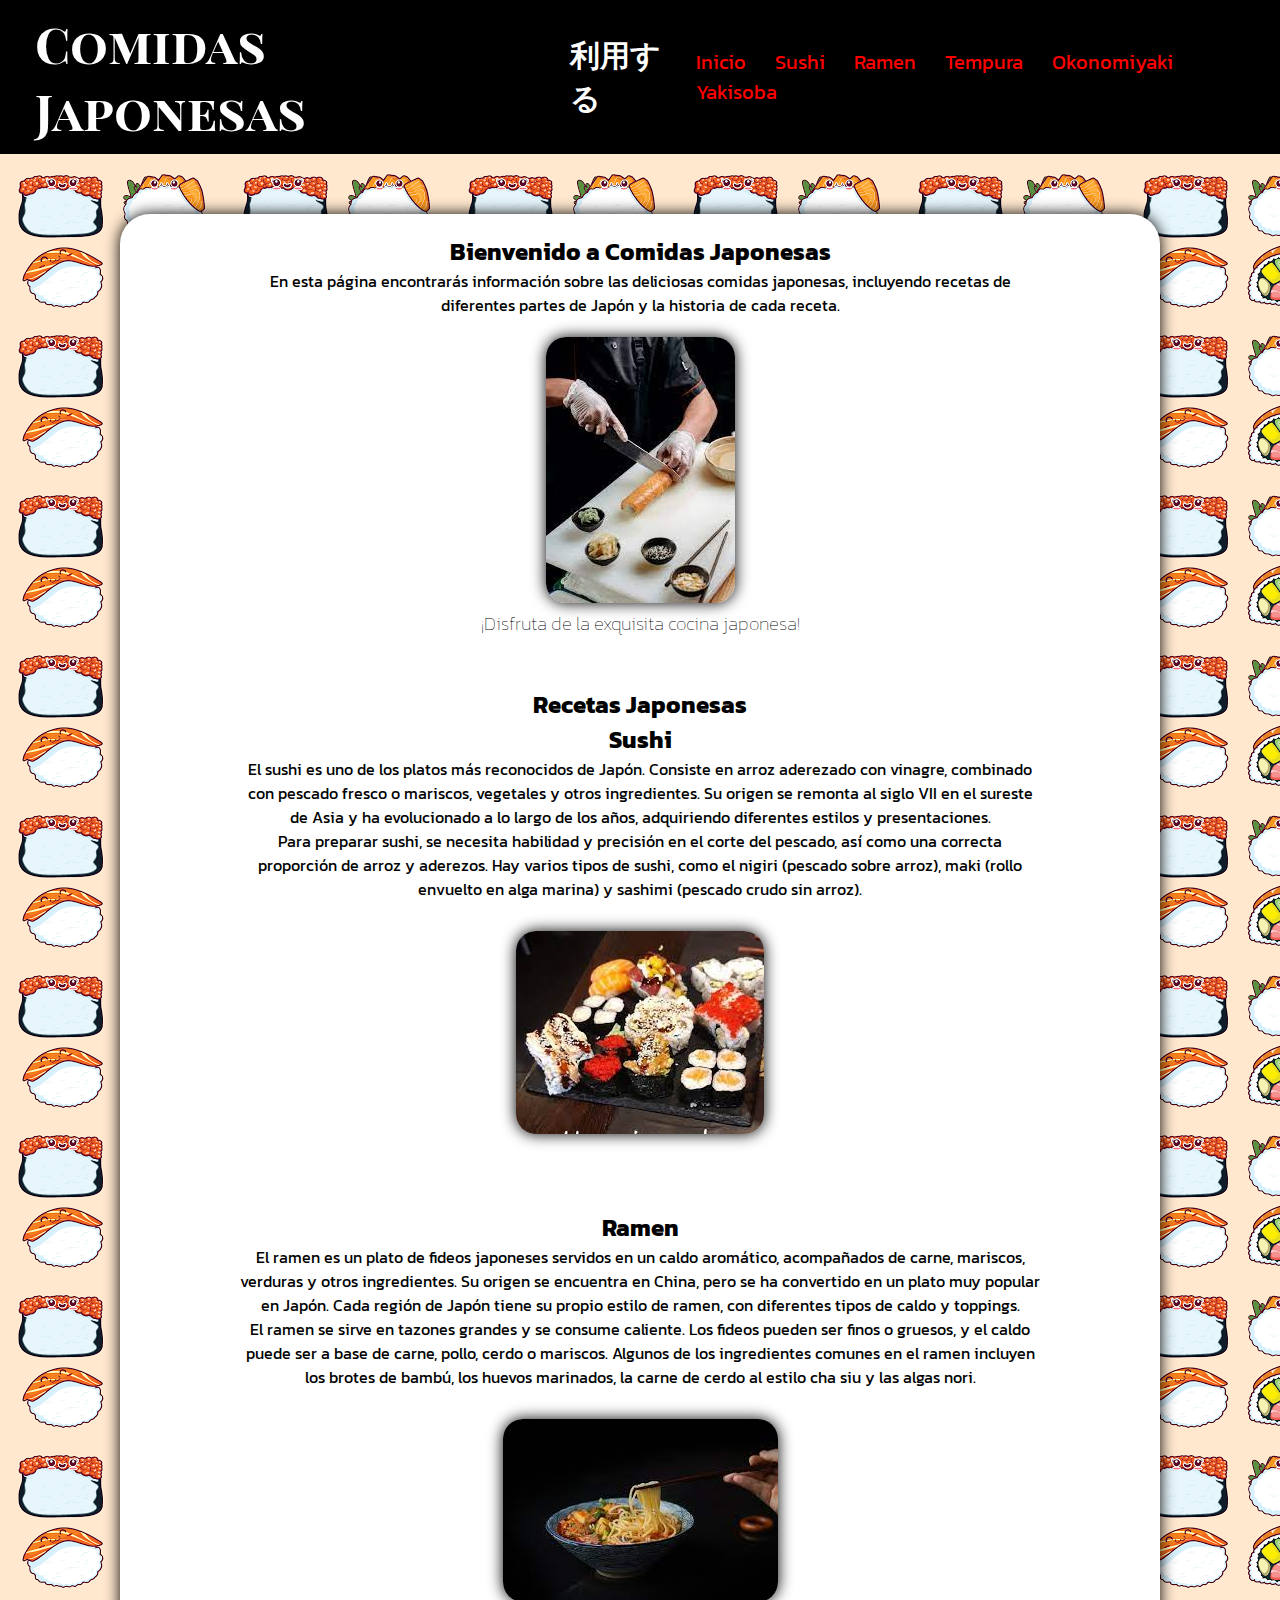
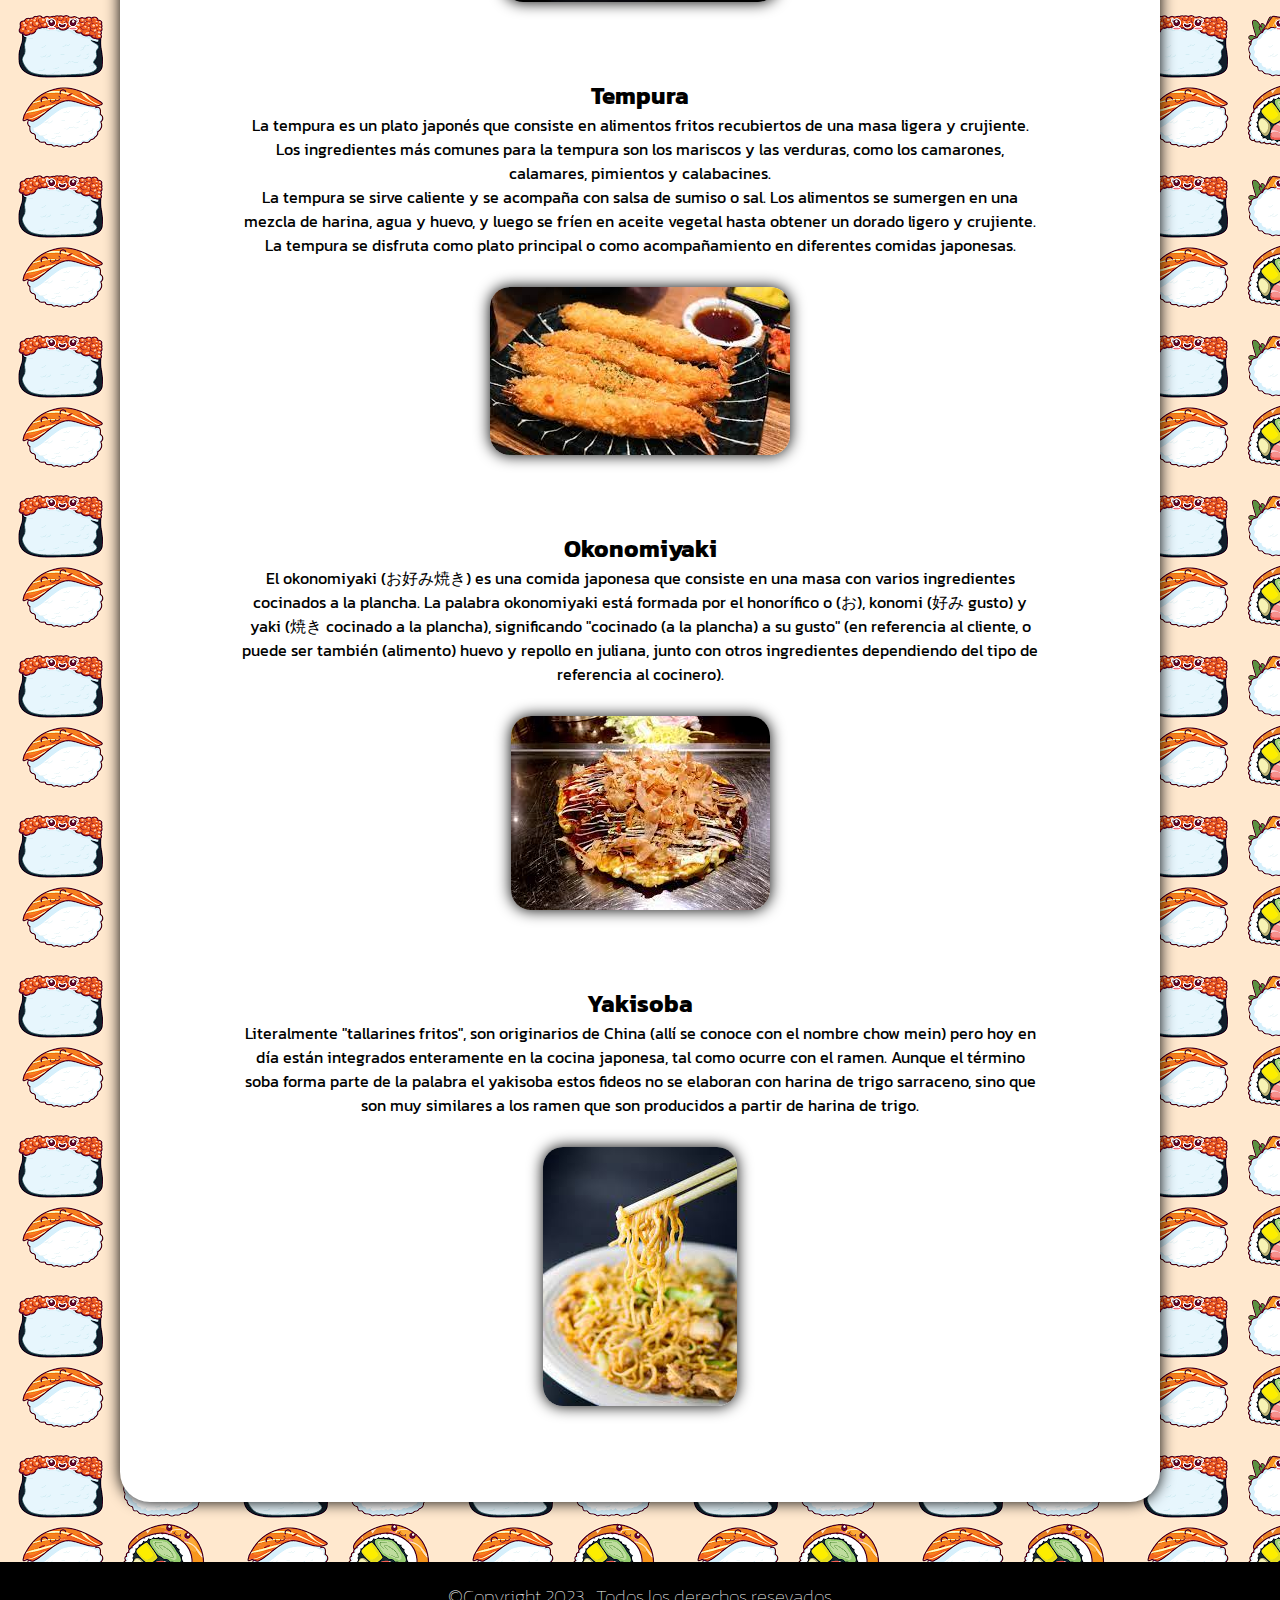
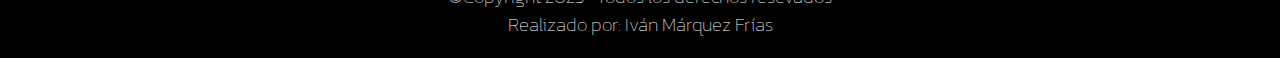
<file: index.html>
<!DOCTYPE html>
<html lang="es">

<head>
    <meta charset="UTF-8">
    <meta name="viewport" content="width=device-width, initial-scale=1.0">
    <meta name="autor" content="Iván Márquez Frías">
    <title>Proyecto Japon</title>

    <!--Link font-->
    <link rel="preconnect" href="https://fonts.googleapis.com">
    <link rel="preconnect" href="https://fonts.gstatic.com" crossorigin>
    <link href="https://fonts.googleapis.com/css2?family=Kanit&display=swap" rel="stylesheet">
    <link rel="preconnect" href="https://fonts.googleapis.com">
    <link rel="preconnect" href="https://fonts.gstatic.com" crossorigin>
    <link href="https://fonts.googleapis.com/css2?family=Playfair+Display+SC&display=swap" rel="stylesheet">
    <!--Link styles-->
    <link rel="stylesheet" href="./css/styles.css">

</head>

<body>
    <header>
        <div class="container">
            <h1>Comidas Japonesas</h1>
            <h2>利用する</h2>
            <nav>
                <ul>
                    <li><a href="#">Inicio</a></li>
                    <li><a href="./pages/sushi.html">Sushi</a></li>
                    <li><a href="./pages/ramen.html">Ramen</a></li>
                    <li><a href="./pages/tempura.html">Tempura</a></li>
                    <li><a href="./pages/okonomiyaki.html">Okonomiyaki</a></li>
                    <li><a href="./pages/yakisoba.html">Yakisoba</a></li>
                </ul>
            </nav>
        </div>
    </header>
    <main>
        <section>
            <header>
                <div>
                    <h2>Bienvenido a Comidas Japonesas</h2>
                    <p>
                        En esta página encontrarás información sobre las deliciosas comidas japonesas, incluyendo recetas de
                        diferentes partes de Japón y la historia de cada receta.
                    </p>
                    <img src="./img/cocinero.jpeg" alt="cocinero">
                    <h3>¡Disfruta de la exquisita cocina japonesa!</h3>
                </div>
            </header>        
            <article>
                <h2>Recetas Japonesas</h2>
                <h2>Sushi</h2>
                <p>
                    El sushi es uno de los platos más reconocidos de Japón. Consiste en arroz aderezado con vinagre,
                    combinado con pescado fresco o mariscos, vegetales y otros ingredientes. Su origen se remonta al
                    siglo VII en el sureste de Asia y ha evolucionado a lo largo de los años, adquiriendo diferentes
                    estilos y presentaciones.<br />
                    Para preparar sushi, se necesita habilidad y precisión en el corte del pescado, así como una
                    correcta proporción de arroz y aderezos. Hay varios tipos de sushi, como el nigiri (pescado sobre
                    arroz), maki (rollo envuelto en alga marina) y sashimi (pescado crudo sin arroz).
                </p>
                <img src="./img/sushi1.jpeg" alt="sushi">
            </article>
            <article>
                <h2>Ramen</h2>
                <p>
                    El ramen es un plato de fideos japoneses servidos en un caldo aromático, acompañados de carne,
                    mariscos, verduras y otros ingredientes. Su origen se encuentra en China, pero se ha convertido en
                    un plato muy popular en Japón. Cada región de Japón tiene su propio estilo de ramen, con diferentes
                    tipos de caldo y toppings.<br />
                    El ramen se sirve en tazones grandes y se consume caliente. Los fideos pueden ser finos o gruesos, y
                    el caldo puede ser a base de carne, pollo, cerdo o mariscos. Algunos de los ingredientes comunes en
                    el ramen incluyen los brotes de bambú, los huevos marinados, la carne de cerdo al estilo cha siu y
                    las algas nori.
                </p>
                <img src="./img/ramen1.jpeg" alt="ramen">
            </article>
            <article>
                <h2>Tempura</h2>
                <p>
                    La tempura es un plato japonés que consiste en alimentos fritos recubiertos de una masa ligera y
                    crujiente. Los ingredientes más comunes para la tempura son los mariscos y las verduras, como los
                    camarones, calamares, pimientos y calabacines.<br />
                    La tempura se sirve caliente y se acompaña con salsa de sumiso o sal. Los alimentos se sumergen en
                    una mezcla de harina, agua y huevo, y luego se fríen en aceite vegetal hasta obtener un dorado
                    ligero y crujiente. La tempura se disfruta como plato principal o como acompañamiento en diferentes
                    comidas japonesas.
                </p>
                <img src="./img/tempura1.jpeg" alt="tempura">
            </article>
            <article>
                <h2>Okonomiyaki</h2>
                <p>
                    El okonomiyaki (お好み焼き) es una comida japonesa que consiste en una masa con varios ingredientes cocinados a la plancha. La palabra okonomiyaki está formada por el honorífico o (お), konomi (好み gusto) y yaki (焼き cocinado a la plancha), significando "cocinado (a la plancha) a su gusto" (en referencia al cliente, o puede ser también (alimento) huevo y repollo en juliana, junto con otros ingredientes dependiendo del tipo de referencia al cocinero).
                </p>
                <img src="./img/okonomiyaki1.jpeg" alt="okonomiyaki">
            </article>
            <article>
                <h2>Yakisoba</h2>
                <p>
                    Literalmente "tallarines fritos", son originarios de China (allí se conoce con el nombre chow mein) pero hoy en día están integrados enteramente en la cocina japonesa, tal como ocurre con el ramen. Aunque el término soba forma parte de la palabra el yakisoba estos fideos no se elaboran con harina de trigo sarraceno, sino que son muy similares a los ramen que son producidos a partir de harina de trigo.
                </p>
                <img src="./img/yakisoba1.jpeg" alt="tempura">
            </article>
        </section>
    </main>
    <footer>
        <h3>&#169;Copyright 2023&nbsp;&nbsp;&nbsp;Todos los derechos resevados<br>Realizado por: Iván Márquez Frías</h3>
    </footer>

</body>

</html>
</file>
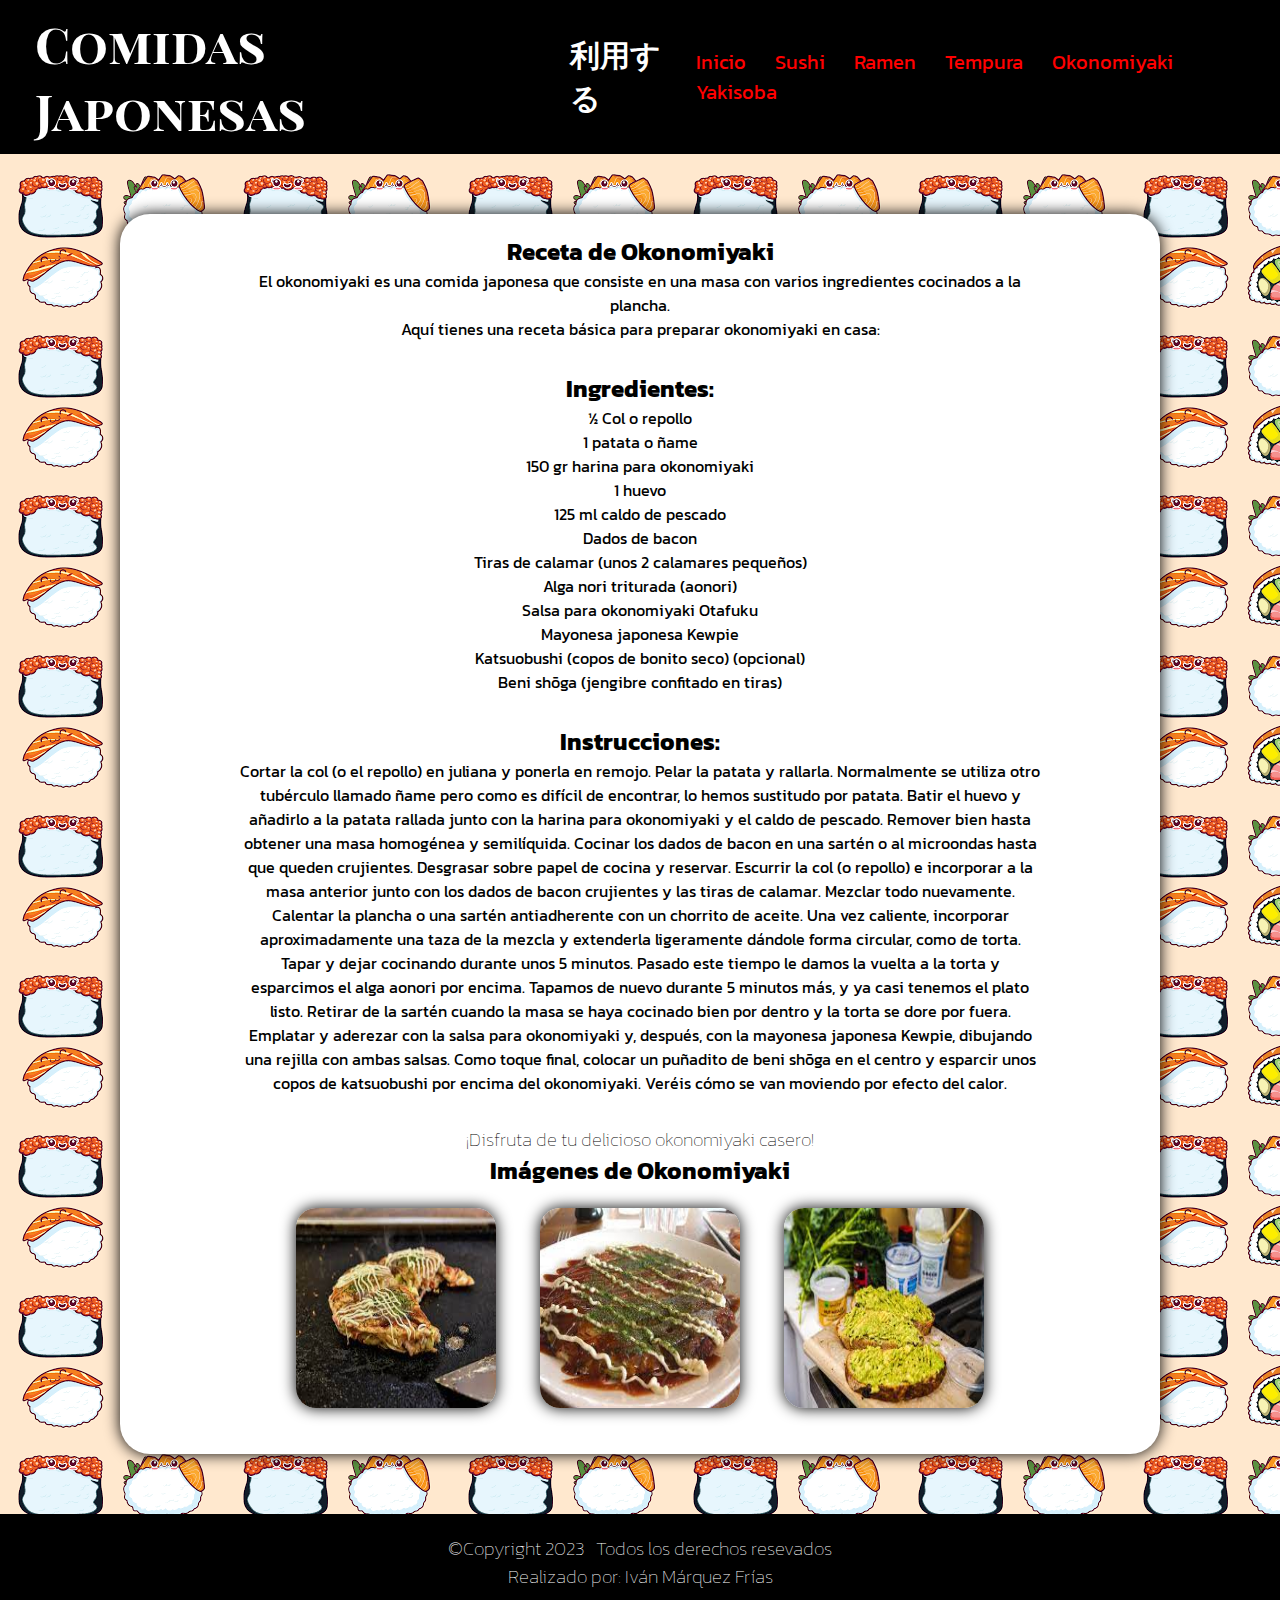
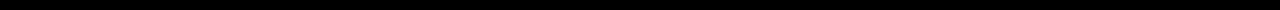
<file: pages/okonomiyaki.html>
<!DOCTYPE html>
<html lang="es">

<head>
    <meta charset="UTF-8">
    <meta name="viewport" content="width=device-width, initial-scale=1.0">
    <meta name="autor" content="Iván Márquez Frías">
    <title>Okonomiyaki</title>

    <!--Link font-->
    <link rel="preconnect" href="https://fonts.googleapis.com">
    <link rel="preconnect" href="https://fonts.gstatic.com" crossorigin>
    <link href="https://fonts.googleapis.com/css2?family=Kanit&display=swap" rel="stylesheet">
    <link rel="preconnect" href="https://fonts.googleapis.com">
    <link rel="preconnect" href="https://fonts.gstatic.com" crossorigin>
    <link href="https://fonts.googleapis.com/css2?family=Playfair+Display+SC&display=swap" rel="stylesheet">
    <!--Link styles-->
    <link rel="stylesheet" href="/css/styles.css">

</head>

<body>
    <header>
        <div class="container">
            <h1>Comidas Japonesas</h1>
            <h2>利用する</h2>
            <nav>
                <ul>
                    <li><a href="/index.html">Inicio</a></li>
                    <li><a href="/pages/sushi.html">Sushi</a></li>
                    <li><a href="/pages/ramen.html">Ramen</a></li>
                    <li><a href="/pages/tempura.html">Tempura</a></li>
                    <li><a href="#">Okonomiyaki</a></li>
                    <li><a href="/pages/yakisoba.html">Yakisoba</a></li>
                </ul>
            </nav>
        </div>
    </header>
    <main>
        <section>
            <article>
                <h2>Receta de Okonomiyaki</h2>
                <p>
                    El okonomiyaki es una comida japonesa que consiste en una masa con varios ingredientes cocinados a la plancha.<br/>
                    Aquí tienes una receta básica para preparar okonomiyaki en casa:
                </p>
                <h2>Ingredientes:</h2>
                <p>
                    ½ Col o repollo<br />
                    1 patata o ñame<br />
                    150 gr harina para okonomiyaki<br />
                    1 huevo<br />
                    125 ml caldo de pescado<br />
                    Dados de bacon<br />
                    Tiras de calamar (unos 2 calamares pequeños)<br />
                    Alga nori triturada (aonori)<br />
                    Salsa para okonomiyaki Otafuku<br />
                    Mayonesa japonesa Kewpie<br />
                    Katsuobushi (copos de bonito seco) (opcional)<br />
                    Beni shōga (jengibre confitado en tiras)<br />
                </p>
                <h2>Instrucciones:</h2>
                <p>
                    Cortar la col (o el repollo) en juliana y ponerla en remojo.
                    Pelar la patata y rallarla. Normalmente se utiliza otro tubérculo llamado ñame pero como es difícil de encontrar, lo hemos sustitudo por patata.
                    Batir el huevo y añadirlo a la patata rallada junto con la harina para okonomiyaki y el caldo de pescado. Remover bien hasta obtener una masa homogénea y semilíquida.
                    Cocinar los dados de bacon en una sartén o al microondas hasta que queden crujientes. Desgrasar sobre papel de cocina y reservar.
                    Escurrir la col (o repollo) e incorporar a la masa anterior junto con los dados de bacon crujientes y las tiras de calamar. Mezclar todo nuevamente. Calentar la plancha o una sartén antiadherente con un chorrito de aceite. Una vez caliente, incorporar aproximadamente una taza de la mezcla y extenderla ligeramente dándole forma circular, como de torta. Tapar y dejar cocinando durante unos 5 minutos. Pasado este tiempo le damos la vuelta a la torta y esparcimos el alga aonori por encima. Tapamos de nuevo durante 5 minutos más, y ya casi tenemos el plato listo. Retirar de la sartén cuando la masa se haya cocinado bien por dentro y la torta se dore por fuera. Emplatar y aderezar con la salsa para okonomiyaki y, después, con la mayonesa japonesa Kewpie, dibujando una rejilla con ambas salsas.
                    Como toque final, colocar un puñadito de beni shōga en el centro y esparcir unos copos de katsuobushi por encima del okonomiyaki. Veréis cómo se van moviendo por efecto del calor.
                </p>
                <h3>¡Disfruta de tu delicioso okonomiyaki casero!</h3>
                <h2>Imágenes de Okonomiyaki</h2>
                <div class="fotos">
                    <img src="/img/okonomiyaki2.jpeg" alt="okonomiyaki2">
                    <img src="/img/okonomiyaki3.jpeg" alt="okonomiyaki3">
                    <img src="/img/okonomiyaki4.jpeg" alt="okonomiyaki4">
                </div>
            </article>

        </section>
    </main>
    <footer>
        <h3>&#169;Copyright 2023&nbsp;&nbsp;&nbsp;Todos los derechos resevados<br>Realizado por: Iván Márquez Frías</h3>
    </footer>

</body>

</html>
</file>
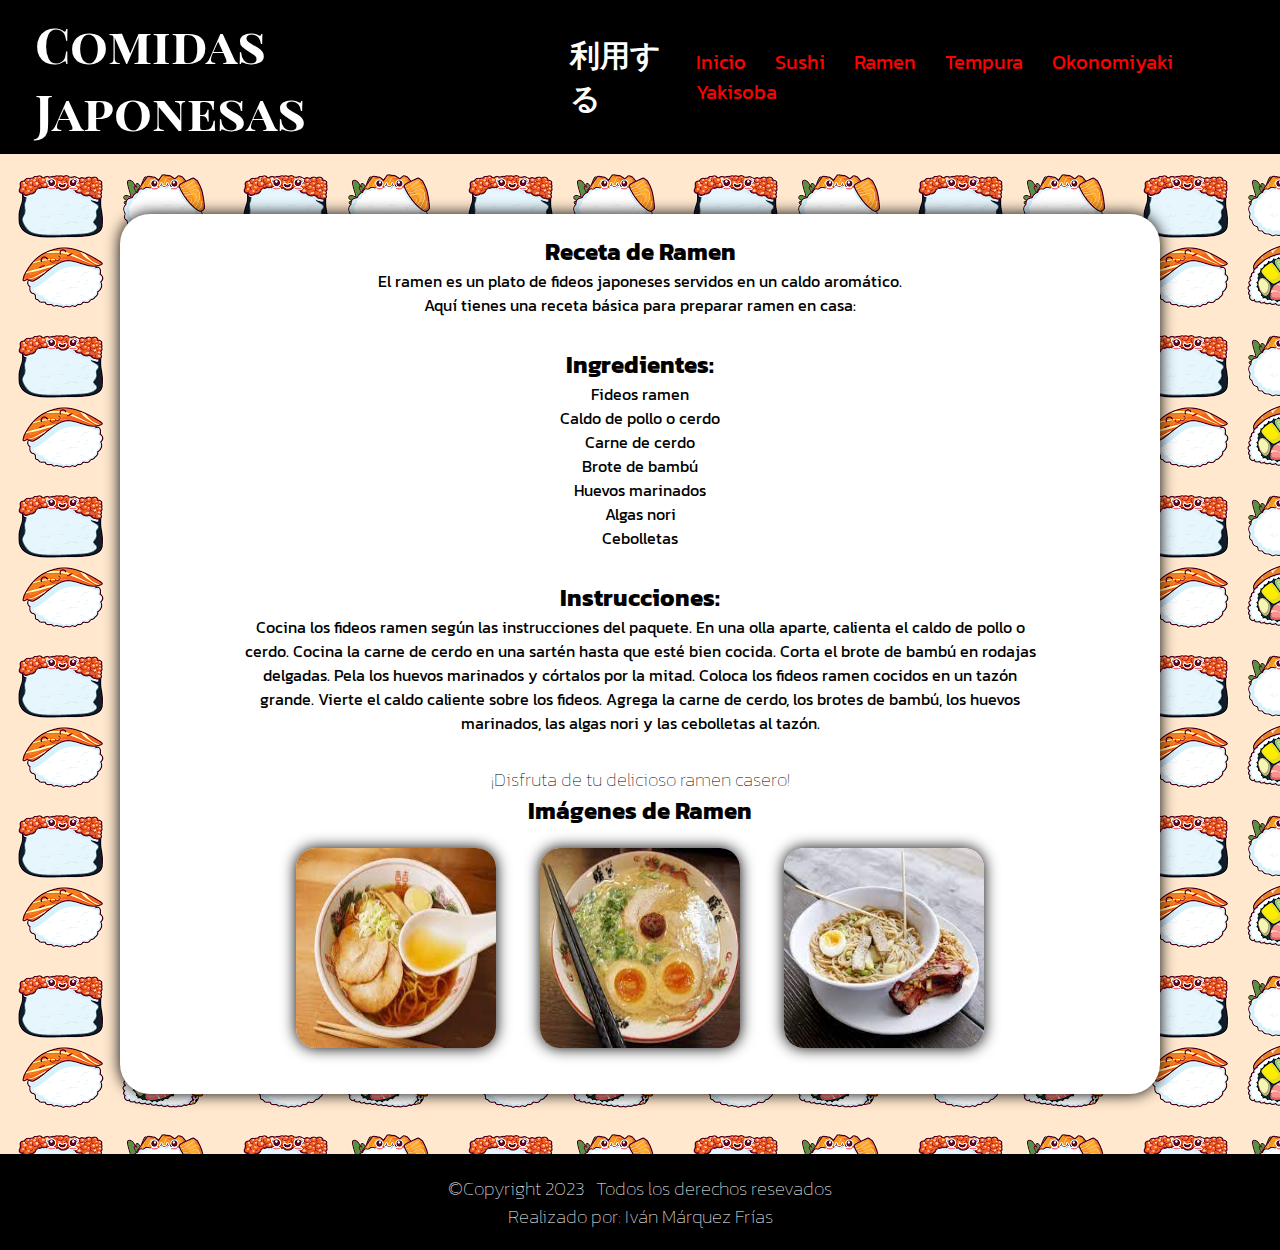
<file: pages/ramen.html>
<!DOCTYPE html>
<html lang="es">

<head>
    <meta charset="UTF-8">
    <meta name="viewport" content="width=device-width, initial-scale=1.0">
    <meta name="autor" content="Iván Márquez Frías">
    <title>Ramen</title>

    <!--Link font-->
    <link rel="preconnect" href="https://fonts.googleapis.com">
    <link rel="preconnect" href="https://fonts.gstatic.com" crossorigin>
    <link href="https://fonts.googleapis.com/css2?family=Kanit&display=swap" rel="stylesheet">
    <link rel="preconnect" href="https://fonts.googleapis.com">
    <link rel="preconnect" href="https://fonts.gstatic.com" crossorigin>
    <link href="https://fonts.googleapis.com/css2?family=Playfair+Display+SC&display=swap" rel="stylesheet">
    <!--Link styles-->
    <link rel="stylesheet" href="/css/styles.css">

</head>

<body>
    <header>
        <div class="container">
            <h1>Comidas Japonesas</h1>
            <h2>利用する</h2>
            <nav>
                <ul>
                    <li><a href="/index.html">Inicio</a></li>
                    <li><a href="/pages/sushi.html">Sushi</a></li>
                    <li><a href="#">Ramen</a></li>
                    <li><a href="/pages/tempura.html">Tempura</a></li>
                    <li><a href="/pages/okonomiyaki.html">Okonomiyaki</a></li>
                    <li><a href="/pages/yakisoba.html">Yakisoba</a></li>
                </ul>
            </nav>
        </div>
    </header>
    <main>
        <section>
            <article>
                <h2>Receta de Ramen</h2>
                <p>
                    El ramen es un plato de fideos japoneses servidos en un caldo aromático.<br/>
                    Aquí tienes una receta básica para preparar ramen en casa:
                </p>
                <h2>Ingredientes:</h2>
                <p>
                    Fideos ramen<br />
                    Caldo de pollo o cerdo<br />
                    Carne de cerdo<br />
                    Brote de bambú<br />
                    Huevos marinados<br />
                    Algas nori<br />
                    Cebolletas<br />
                </p>
                <h2>Instrucciones:</h2>
                <p>
                    Cocina los fideos ramen según las instrucciones del paquete.
                    En una olla aparte, calienta el caldo de pollo o cerdo.
                    Cocina la carne de cerdo en una sartén hasta que esté bien cocida.
                    Corta el brote de bambú en rodajas delgadas.
                    Pela los huevos marinados y córtalos por la mitad.
                    Coloca los fideos ramen cocidos en un tazón grande.
                    Vierte el caldo caliente sobre los fideos.
                    Agrega la carne de cerdo, los brotes de bambú, los huevos marinados, las algas nori y las cebolletas
                    al tazón.
                </p>
                <h3>¡Disfruta de tu delicioso ramen casero!</h3>
                <h2>Imágenes de Ramen</h2>
                <div class="fotos">
                    <img src="/img/ramen2.jpeg" alt="ramen2">
                    <img src="/img/ramen3.jpeg" alt="ramen3">
                    <img src="/img/ramen4.jpeg" alt="ramen4">
                </div>
            </article>

        </section>
    </main>
    <footer>
        <h3>&#169;Copyright 2023&nbsp;&nbsp;&nbsp;Todos los derechos resevados<br>Realizado por: Iván Márquez Frías</h3>
    </footer>

</body>

</html>
</file>
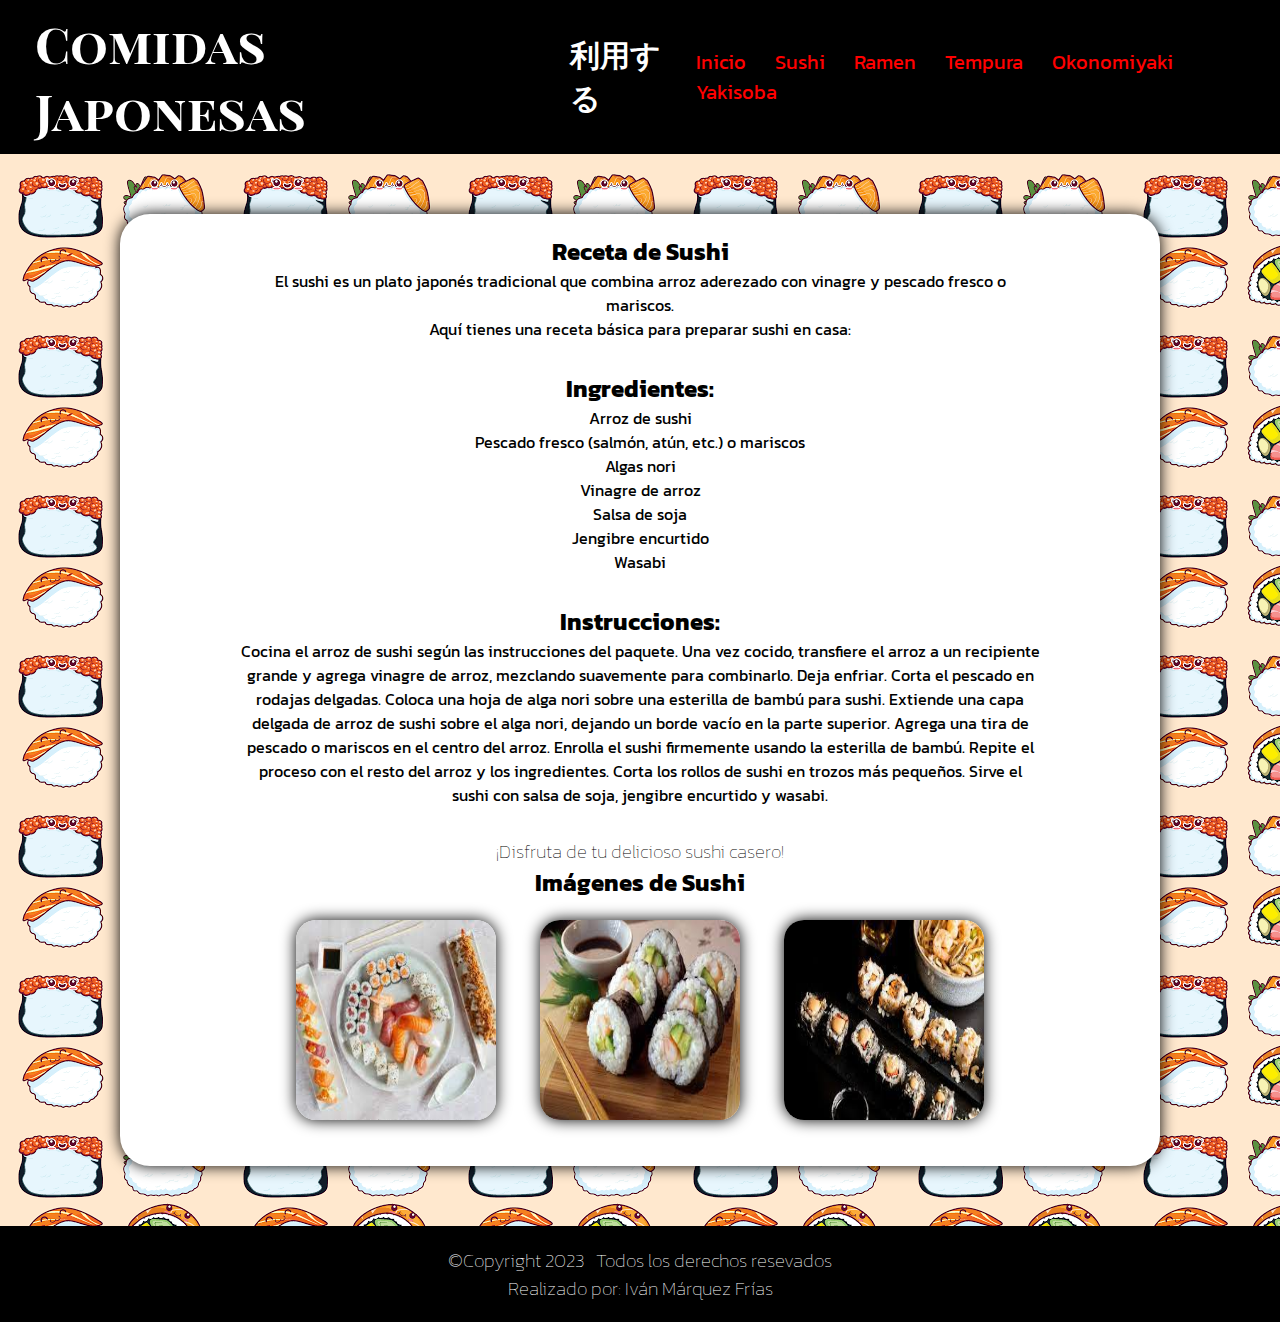
<file: pages/sushi.html>
<!DOCTYPE html>
<html lang="es">

<head>
    <meta charset="UTF-8">
    <meta name="viewport" content="width=device-width, initial-scale=1.0">
    <meta name="autor" content="Iván Márquez Frías">
    <title>Sushi</title>

    <!--Link font-->
    <link rel="preconnect" href="https://fonts.googleapis.com">
    <link rel="preconnect" href="https://fonts.gstatic.com" crossorigin>
    <link href="https://fonts.googleapis.com/css2?family=Kanit&display=swap" rel="stylesheet">
    <link rel="preconnect" href="https://fonts.googleapis.com">
    <link rel="preconnect" href="https://fonts.gstatic.com" crossorigin>
    <link href="https://fonts.googleapis.com/css2?family=Playfair+Display+SC&display=swap" rel="stylesheet">
    <!--Link styles-->
    <link rel="stylesheet" href="/css/styles.css">

</head>

<body>
    <header>
        <div class="container">
            <h1>Comidas Japonesas</h1>
            <h2>利用する</h2>
            <nav>
                <ul>
                    <li><a href="/index.html">Inicio</a></li>
                    <li><a href="#">Sushi</a></li>
                    <li><a href="/pages/ramen.html">Ramen</a></li>
                    <li><a href="/pages/tempura.html">Tempura</a></li>
                    <li><a href="/pages/okonomiyaki.html">Okonomiyaki</a></li>
                    <li><a href="/pages/yakisoba.html">Yakisoba</a></li>
                </ul>
            </nav>
        </div>
    </header>
    <main>
        <section>
            <article>
                <h2>Receta de Sushi</h2>
                <p>
                    El sushi es un plato japonés tradicional que combina arroz aderezado con vinagre y pescado
                    fresco o mariscos.<br/>
                    Aquí tienes una receta básica para preparar sushi en casa:
                </p>
                <h2>Ingredientes:</h2>
                <p>
                    Arroz de sushi<br/>
                    Pescado fresco (salmón, atún, etc.) o mariscos<br/>
                    Algas nori<br/>
                    Vinagre de arroz<br/>
                    Salsa de soja<br/>
                    Jengibre encurtido<br/>
                    Wasabi<br/>
                </p>
                <h2>Instrucciones:</h2>
                <p>
                    Cocina el arroz de sushi según las instrucciones del paquete.
                    Una vez cocido, transfiere el arroz a un recipiente grande y agrega vinagre de arroz, mezclando suavemente para combinarlo. Deja enfriar.
                    Corta el pescado en rodajas delgadas. Coloca una hoja de alga nori sobre una esterilla de bambú para sushi. Extiende una capa delgada de arroz de sushi sobre el alga nori, dejando un borde vacío en la parte
                    superior. Agrega una tira de pescado o mariscos en el centro del arroz.
                    Enrolla el sushi firmemente usando la esterilla de bambú. Repite el proceso con el resto del arroz y los ingredientes. Corta los rollos de sushi en trozos más pequeños. Sirve el sushi con salsa de soja, jengibre encurtido y wasabi.
                </p>
                <h3>¡Disfruta de tu delicioso sushi casero!</h3>
                <h2>Imágenes de Sushi</h2>
                <div class="fotos">
                        <img src="/img/sushi2.jpeg" alt="sushi2">
                        <img src="/img/sushi3.jpeg" alt="sushi3">
                        <img src="/img/sushi4.jpeg" alt="sushi4">
                </div>    
            </article>

        </section>
    </main>
    <footer>
        <h3>&#169;Copyright 2023&nbsp;&nbsp;&nbsp;Todos los derechos resevados<br>Realizado por: Iván Márquez Frías</h3>
    </footer>

</body>

</html>
</file>
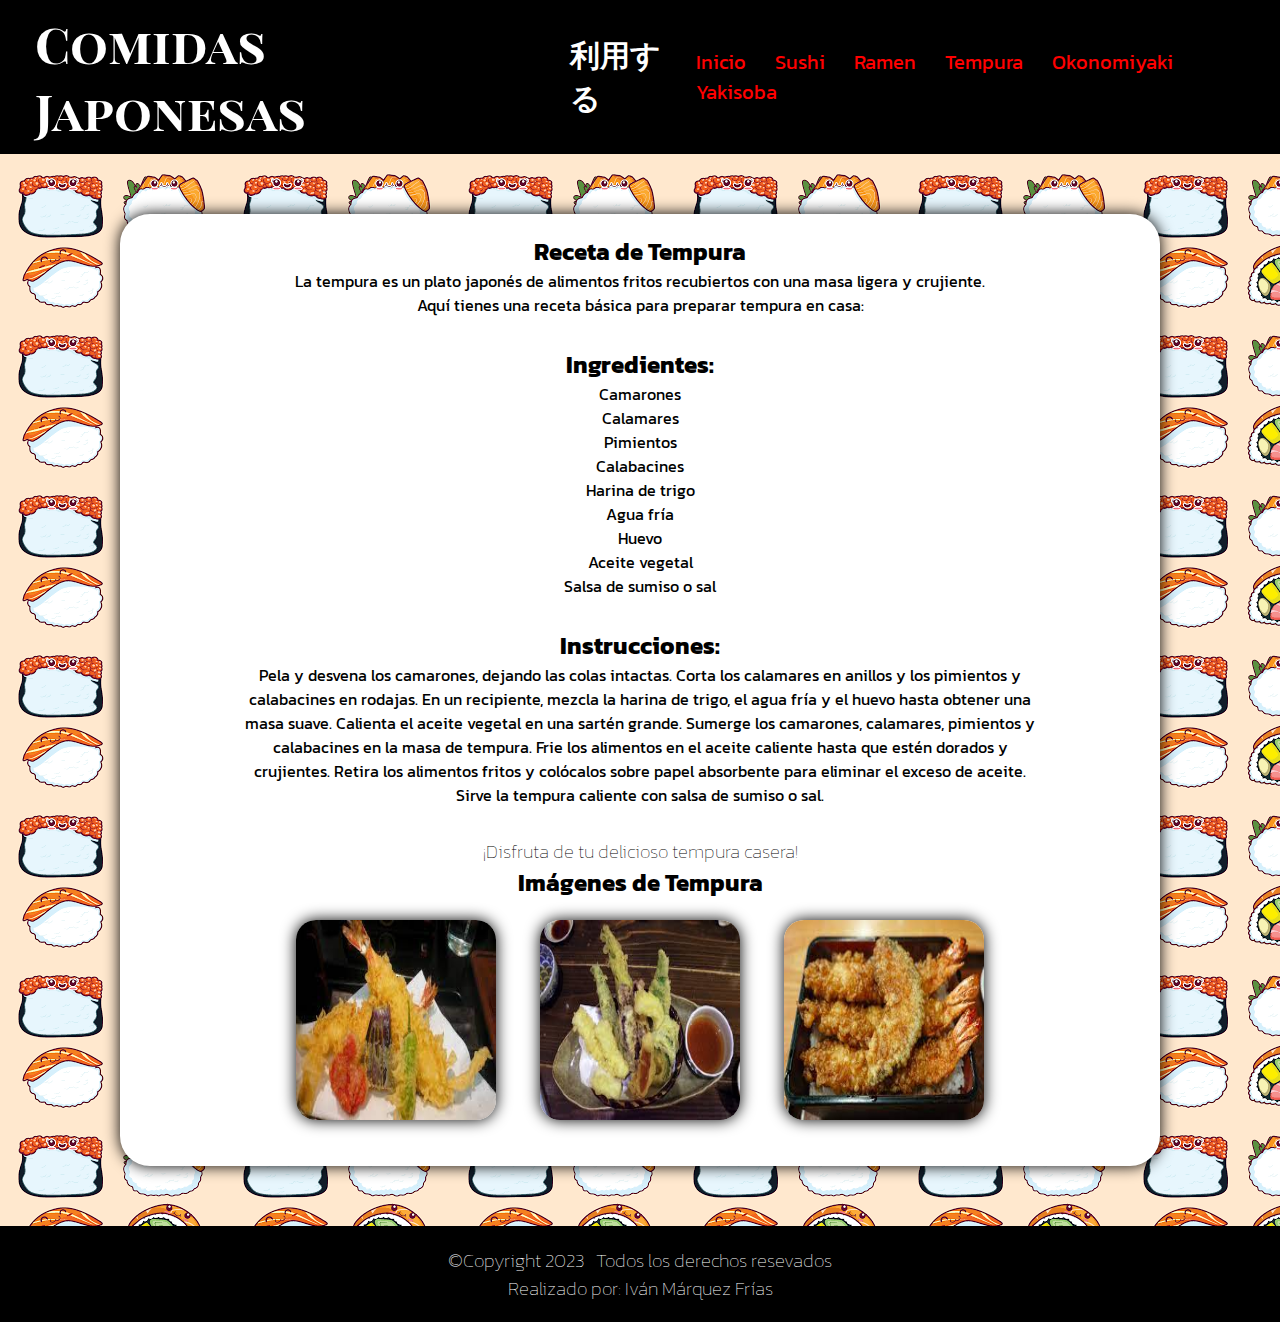
<file: pages/tempura.html>
<!DOCTYPE html>
<html lang="es">

<head>
    <meta charset="UTF-8">
    <meta name="viewport" content="width=device-width, initial-scale=1.0">
    <meta name="autor" content="Iván Márquez Frías">
    <title>Tempura</title>

    <!--Link font-->
    <link rel="preconnect" href="https://fonts.googleapis.com">
    <link rel="preconnect" href="https://fonts.gstatic.com" crossorigin>
    <link href="https://fonts.googleapis.com/css2?family=Kanit&display=swap" rel="stylesheet">
    <link rel="preconnect" href="https://fonts.googleapis.com">
    <link rel="preconnect" href="https://fonts.gstatic.com" crossorigin>
    <link href="https://fonts.googleapis.com/css2?family=Playfair+Display+SC&display=swap" rel="stylesheet">
    <!--Link styles-->
    <link rel="stylesheet" href="/css/styles.css">

</head>

<body>
    <header>
        <div class="container">
            <h1>Comidas Japonesas</h1>
            <h2>利用する</h2>
            <nav>
                <ul>
                    <li><a href="/index.html">Inicio</a></li>
                    <li><a href="/pages/sushi.html">Sushi</a></li>
                    <li><a href="/pages/ramen.html">Ramen</a></li>
                    <li><a href="#">Tempura</a></li>
                    <li><a href="/pages/okonomiyaki.html">Okonomiyaki</a></li>
                    <li><a href="/pages/yakisoba.html">Yakisoba</a></li>
                </ul>
            </nav>
        </div>
    </header>
    <main>
        <section>
            <article>
                <h2>Receta de Tempura</h2>
                <p>
                    La tempura es un plato japonés de alimentos fritos recubiertos con una masa ligera y crujiente.<br/>
                    Aquí tienes una receta básica para preparar tempura en casa:
                </p>
                <h2>Ingredientes:</h2>
                <p>
                    Camarones<br />
                    Calamares<br />
                    Pimientos<br />
                    Calabacines<br />
                    Harina de trigo<br />
                    Agua fría<br />
                    Huevo<br />
                    Aceite vegetal<br />
                    Salsa de sumiso o sal<br />
                </p>
                <h2>Instrucciones:</h2>
                <p>
                    Pela y desvena los camarones, dejando las colas intactas.
                    Corta los calamares en anillos y los pimientos y calabacines en rodajas.
                    En un recipiente, mezcla la harina de trigo, el agua fría y el huevo hasta obtener una masa suave.
                    Calienta el aceite vegetal en una sartén grande.
                    Sumerge los camarones, calamares, pimientos y calabacines en la masa de tempura.
                    Frie los alimentos en el aceite caliente hasta que estén dorados y crujientes.
                    Retira los alimentos fritos y colócalos sobre papel absorbente para eliminar el exceso de aceite.
                    Sirve la tempura caliente con salsa de sumiso o sal.
                </p>
                <h3>¡Disfruta de tu delicioso tempura casera!</h3>
                <h2>Imágenes de Tempura</h2>
                <div class="fotos">
                    <img src="/img/tempura2.jpeg" alt="tempura2">
                    <img src="/img/tempura3.jpeg" alt="tempura3">
                    <img src="/img/tempura4.jpeg" alt="tempura4">
                </div>
            </article>

        </section>
    </main>
    <footer>
        <h3>&#169;Copyright 2023&nbsp;&nbsp;&nbsp;Todos los derechos resevados<br>Realizado por: Iván Márquez Frías</h3>
    </footer>

</body>

</html>
</file>
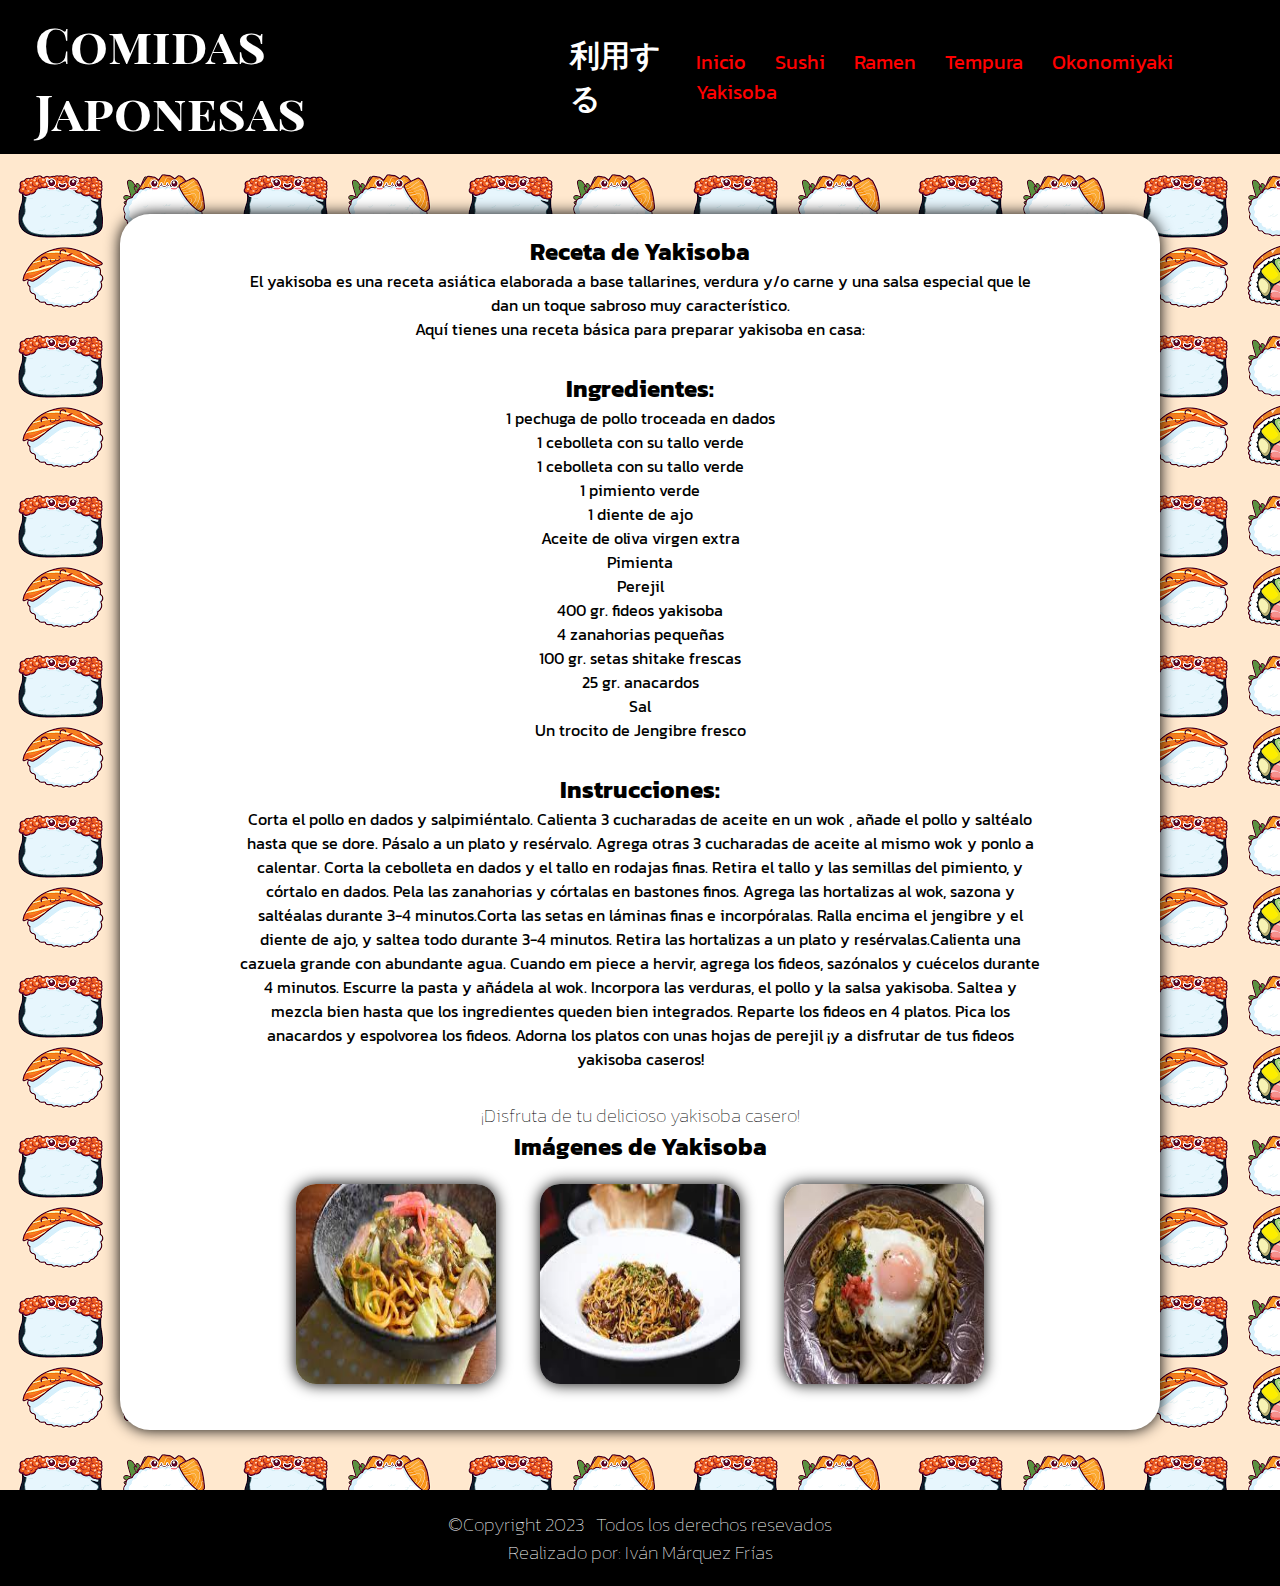
<file: pages/yakisoba.html>
<!DOCTYPE html>
<html lang="es">

<head>
    <meta charset="UTF-8">
    <meta name="viewport" content="width=device-width, initial-scale=1.0">
    <meta name="autor" content="Iván Márquez Frías">
    <title>Yakisoba</title>

    <!--Link font-->
    <link rel="preconnect" href="https://fonts.googleapis.com">
    <link rel="preconnect" href="https://fonts.gstatic.com" crossorigin>
    <link href="https://fonts.googleapis.com/css2?family=Kanit&display=swap" rel="stylesheet">
    <link rel="preconnect" href="https://fonts.googleapis.com">
    <link rel="preconnect" href="https://fonts.gstatic.com" crossorigin>
    <link href="https://fonts.googleapis.com/css2?family=Playfair+Display+SC&display=swap" rel="stylesheet">
    <!--Link styles-->
    <link rel="stylesheet" href="/css/styles.css">

</head>

<body>
    <header>
        <div class="container">
            <h1>Comidas Japonesas</h1>
            <h2>利用する</h2>
            <nav>
                <ul>
                    <li><a href="/index.html">Inicio</a></li>
                    <li><a href="/pages/sushi.html">Sushi</a></li>
                    <li><a href="/pages/ramen.html">Ramen</a></li>
                    <li><a href="/pages/tempura.html">Tempura</a></li>
                    <li><a href="/pages/okonomiyaki.html">Okonomiyaki</a></li>
                    <li><a href="#">Yakisoba</a></li>
                </ul>
            </nav>
        </div>
    </header>
    <main>
        <section>
            <article>
                <h2>Receta de Yakisoba</h2>
                <p>
                    El yakisoba es una receta asiática elaborada a base tallarines, verdura y/o carne y una salsa
                    especial que le dan un toque sabroso muy característico.<br />
                    Aquí tienes una receta básica para preparar yakisoba en casa:
                </p>
                <h2>Ingredientes:</h2>
                <p>
                    1 pechuga de pollo troceada en dados<br />
                    1 cebolleta con su tallo verde<br />
                    1 cebolleta con su tallo verde<br />
                    1 pimiento verde<br />
                    1 diente de ajo<br />
                    Aceite de oliva virgen extra<br />
                    Pimienta<br />
                    Perejil<br />
                    400 gr. fideos yakisoba<br />
                    4 zanahorias pequeñas<br />
                    100 gr. setas shitake frescas<br />
                    25 gr. anacardos<br />
                    Sal<br />
                    Un trocito de Jengibre fresco<br />
                </p>
                <h2>Instrucciones:</h2>
                <p>
                    Corta el pollo en dados y salpimiéntalo. Calienta 3 cucharadas de aceite en un wok , añade el pollo
                    y saltéalo hasta que se dore. Pásalo a un plato y resérvalo. Agrega otras 3 cucharadas de aceite al mismo wok y ponlo a calentar. Corta la cebolleta en dados y el tallo en rodajas finas. Retira el tallo y las semillas del pimiento, y córtalo en dados. Pela las
                    zanahorias y córtalas en bastones finos. Agrega las hortalizas al wok, sazona y saltéalas durante 3-4 minutos.Corta las setas en láminas finas e incorpóralas. Ralla encima el jengibre y el diente de ajo, y saltea todo durante 3-4 minutos. Retira las hortalizas a un plato y resérvalas.Calienta una cazuela grande con abundante agua. Cuando em piece a hervir, agrega los fideos, sazónalos y cuécelos durante 4 minutos. Escurre la pasta y añádela al wok. Incorpora las verduras, el pollo y la salsa yakisoba. Saltea y mezcla bien hasta que los ingredientes queden bien integrados. Reparte los fideos en 4 platos. Pica los anacardos y espolvorea los fideos. Adorna los platos con unas hojas de perejil ¡y a disfrutar de tus fideos yakisoba caseros!
                </p>
                <h3>¡Disfruta de tu delicioso yakisoba casero!</h3>
                <h2>Imágenes de Yakisoba</h2>
                <div class="fotos">
                    <img src="/img/yakisoba2.jpeg" alt="yakisoba2">
                    <img src="/img/yakisoba3.jpeg" alt="yakisoba3">
                    <img src="/img/yakisoba4.jpeg" alt="yakisoba4">
                </div>
            </article>

        </section>
    </main>
    <footer>
        <h3>&#169;Copyright 2023&nbsp;&nbsp;&nbsp;Todos los derechos resevados<br>Realizado por: Iván Márquez Frías</h3>
    </footer>

</body>

</html>
</file>
<file: css/styles.css>
*{
    font-family: 'Kanit', sans-serif;
    margin: 0;
    padding: 0;
    
}
body{
    background-image: url(/img/fondo.jpeg);
}
/* Cabecera */
.container{ 
    background-color: black;
    display: flex;
    justify-content: space-between;
    align-items: center;
}

.container h1{
    font-family: 'Playfair Display SC', serif;
    color: white;
    font-size: 50px;
    padding-left: 25px;
    margin: 10px;
    
}
.container h2{
    font-family: 'Playfair Display SC', serif;
    color: white;
    font-size: 30px;
    padding-left: 25px;
    margin: 10px;
}
nav ul li{
        list-style: none;
        margin-right: 25px;
        display: inline;
        
}
a{
    text-decoration:none;
    color:  red;
    font-size: 20px;
}
a:hover{
    color: white;
    text-shadow: white 1px 2px 5px;
}
a:active{color: rgba(255,255,255,0.25);}

/* Cuerpo */

main{
    text-align: center; 
    margin: 60px auto;
    background-color: white;
    width: 1000px;
    padding: 20px;
    border-radius: 30px;
    box-shadow:0 0 15px rgba(0, 0, 0, 1);
}
main header{
    padding-bottom: 50px;
}
section{
    width: 800px;
    margin: 0 auto;
}
article>p{
    padding-bottom: 30px;
}
section>header>div>img{
    border-radius: 20px;
    box-shadow:0 0 15px rgba(0, 0, 0, 1);
    margin-top: 20px;
}

article>img{
    border-radius: 20px;
    box-shadow:0 0 15px rgba(0, 0, 0, 1);
    margin-bottom: 70px;
}


/* Footer */

footer{
    background-color: black;
    color: white;
    text-align: center;
    padding: 20px;
}
/* Cuerpo (Sushi,Ramen,Tempura) */

h3{
    font-weight: lighter;
}

.fotos{
    margin: auto;
}
.fotos img{    
    width: 200px;
    height: 200px;
    margin: 20px;
    border-radius: 20px;
    box-shadow:0 0 15px rgba(0, 0, 0, 1);
}
</file>
